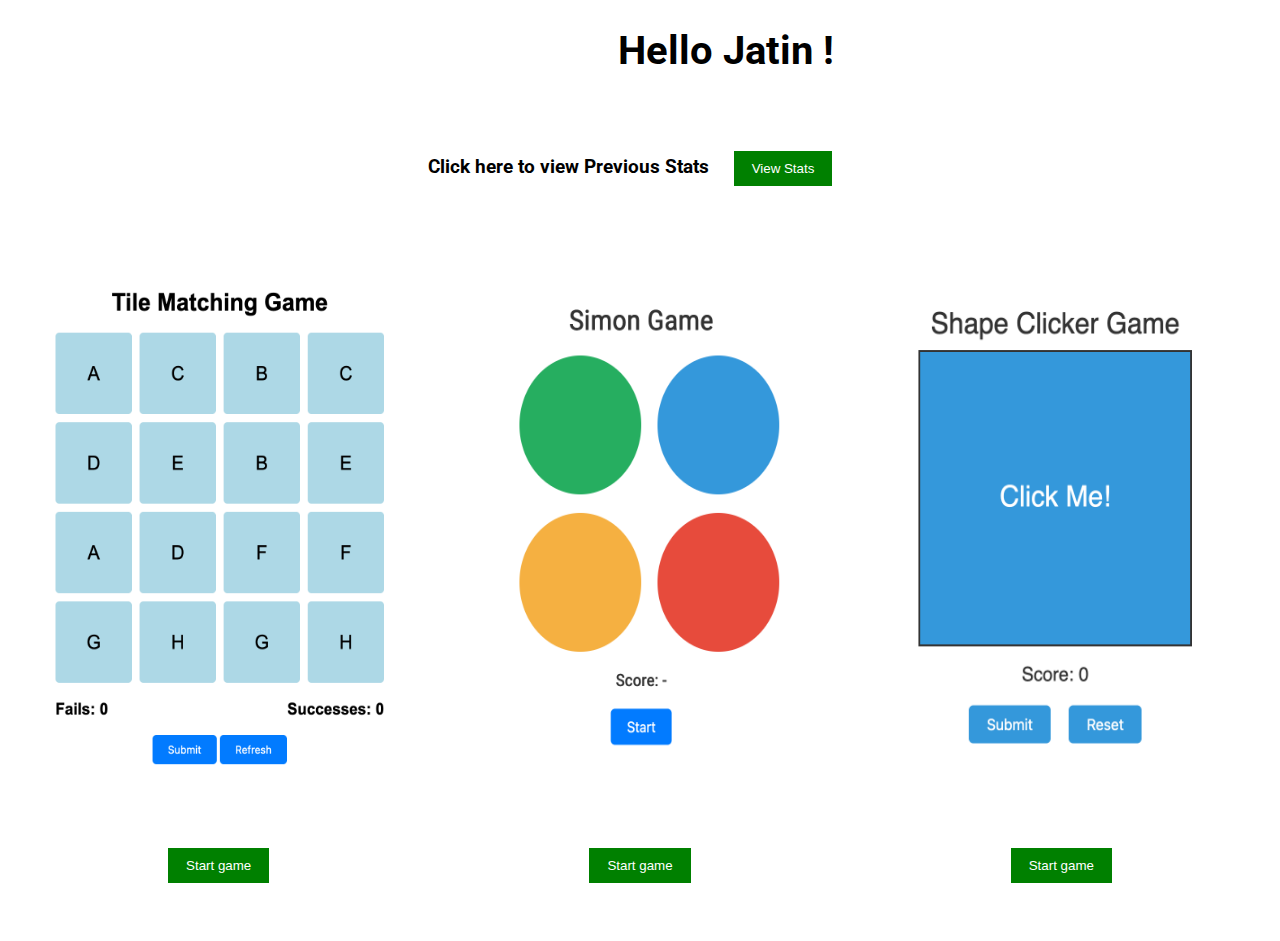
<file: Autism/index.html>
<!DOCTYPE html>
<html lang="en">
<head>
    <meta charset="UTF-8">
    <meta name="viewport" content="width=device-width, initial-scale=1.0">
    <title>Autism</title>
    <link rel="preconnect" href="https://fonts.gstatic.com" crossorigin>
    <link href="https://fonts.googleapis.com/css2?family=Roboto:ital,wght@0,100;0,300;0,400;0,500;0,700;0,900;1,100;1,300;1,400;1,500;1,700;1,900&display=swap" rel="stylesheet">
    <style>
        body{
            font-family: 'Roboto';
        }
        #welcome{
            padding-left: 610px;
            font-size: 40px;
        }
        .overlay-text {
            display: none;
            position: absolute;
            top: 50%;
            left: 50%;
            font-size: 40px;
            transform: translate(-50%, -50%);
            background-color: rgba(0, 0, 0, 0.7);
            color: #fff;
            padding: 10px 20px;
            border-radius: 5px;
          }
          
          .image-container a:hover .overlay-text {
            display: block;
          }
          
          .image-container a:hover img {
            transform: scale(1.1);
            opacity: 0.5;
          }
          .image-container {
            display: flex;
            text-align: center;
          }
          
          .image-container a {
            display: block;
            flex: 1;
            margin-bottom: 0px;
            position: relative;
            /* padding: 2rem; */
          }
          
          .image-container img {
            max-width: 350px;
            height: 500px;
            transition: transform 0.3s ease;
            padding: 20px;
          }
          .start,.stats{
            
            border: none;
            margin: 50px 20px;
            background-color: green;
            color: white;
            padding: 10px 18px;
          }
          .prevStats{
            align-items: center;
            text-align: center;
          }
    </style>
</head>
<body>
    <h1 id="welcome">Hello Jatin !</h1>
    <div class="prevStats">
    <h3>Click here to view Previous Stats <a href="dashboardAutism.html"> <button class="stats">View Stats</button></h3></div></a>
    <div class="image-container">
        
        <a href="autism_1.html">
          <img src="/assets/match.png" alt="Image 1">
          <span class="overlay-text">Match The Tiles</span>
          <button class="start" >Start game</button>
        </a>
        
        
        <a href="autism_2.html">
          <img src="/assets/Simon.png" alt="Image 2">
          <span class="overlay-text">The Simon Game</span>
          <button class="start" >Start game</button>
        </a>
        <a href="autism_3.html">
          <img src="/assets/click.png" alt="Image 2">
          <span class="overlay-text">Click the Shape</span>
          <button class="start" > Start game</button>
        </a>
    </div>

    
    
</body>
</html>
</file>
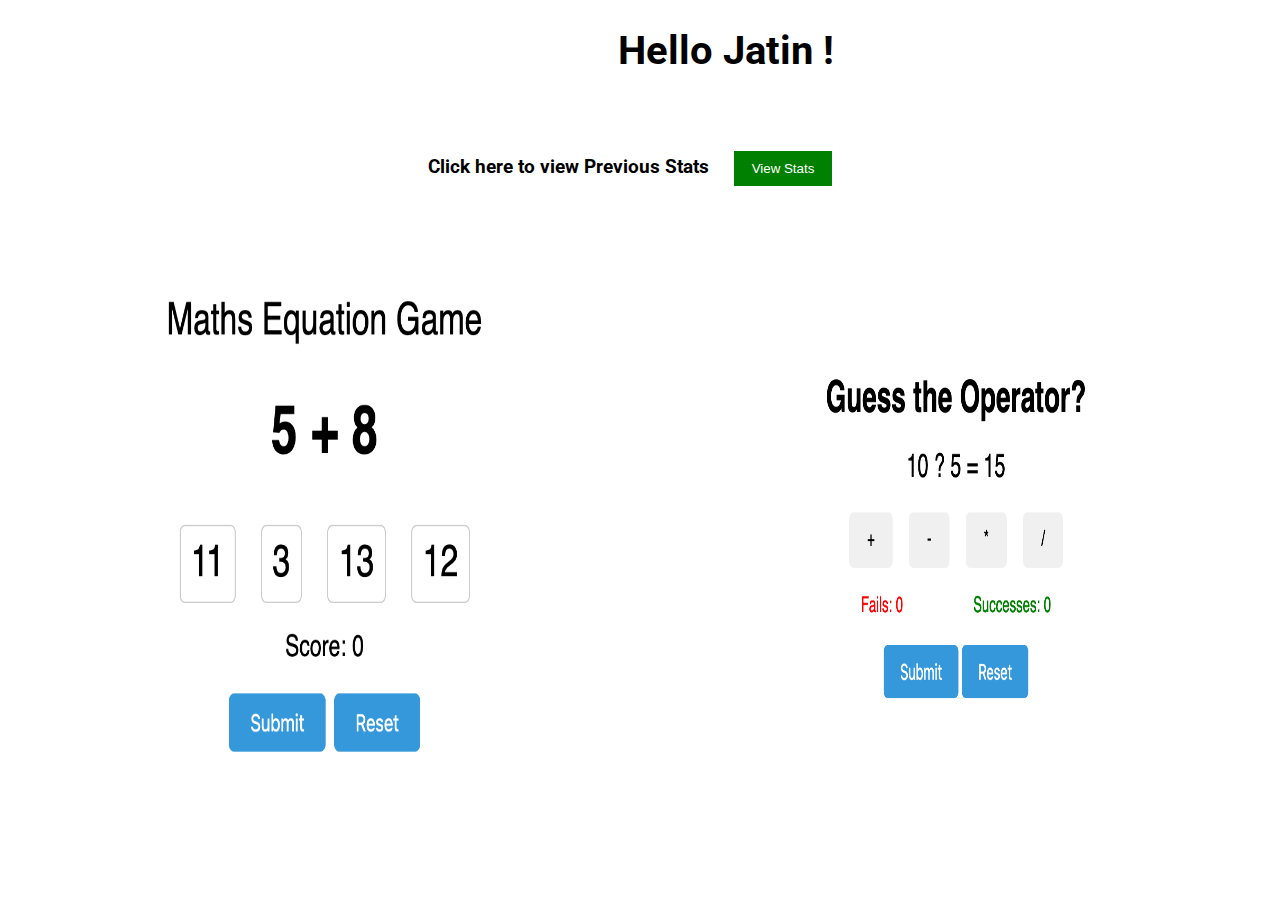
<file: Dyscalculia/index.html>
<!DOCTYPE html>
<html lang="en">
<head>
    <meta charset="UTF-8">
    <meta name="viewport" content="width=device-width, initial-scale=1.0">
    <title>Dyscalculia</title>
    <link rel="preconnect" href="https://fonts.gstatic.com" crossorigin>
    <link href="https://fonts.googleapis.com/css2?family=Roboto:ital,wght@0,100;0,300;0,400;0,500;0,700;0,900;1,100;1,300;1,400;1,500;1,700;1,900&display=swap" rel="stylesheet">
    <style>
        body{
            font-family: 'Roboto';
        }
        #welcome{
            padding-left: 610px;
            font-size: 40px;
        }
        .overlay-text {
            display: none;
            position: absolute;
            top: 50%;
            left: 50%;
            font-size: 40px;
            transform: translate(-50%, -50%);
            background-color: rgba(0, 0, 0, 0.7);
            color: #fff;
            padding: 10px 20px;
            border-radius: 5px;
          }
          
          .image-container a:hover .overlay-text {
            display: block;
          }
          
          .image-container a:hover img {
            transform: scale(1.1);
            opacity: 0.5;
          }
          .image-container {
            display: flex;
            text-align: center;
          }
          
          .image-container a {
            display: block;
            flex: 1;
            margin-bottom: 0px;
            position: relative;
            /* padding: 2rem; */
          }
          
          .image-container img {
            max-width: 350px;
            height: 500px;
            transition: transform 0.3s ease;
            padding: 20px;
          }
          .start,.stats{
            
            border: none;
            margin: 50px 20px;
            background-color: green;
            color: white;
            padding: 10px 18px;
          }
          .prevStats{
            align-items: center;
            text-align: center;
          }
    </style>
</head>
<body>
    <h1 id="welcome">Hello Jatin !</h1>
    <div class="prevStats">
    <h3>Click here to view Previous Stats <a href="dashboardDyscalculia.html"> <button class="stats">View Stats</button></h3></div></a>
    <div class="image-container">
        
        <a href="dyscalculia_1.html">
          <img src="/assets/Maths.png" alt="Image 1">
          <span class="overlay-text">Maths Equation Game</span>
          <!-- <button class="start" >Start game</button> -->
        </a>
        
        
        <a href="dyscalculia_2.html">
          <img src="/assets/Guess.png" alt="Image 2">
          <span class="overlay-text">Guess the Operator</span>
          <!-- <button class="start" >Start game</button> -->
        </a>
        
    </div>

    
   
</body>
</html>
</file>
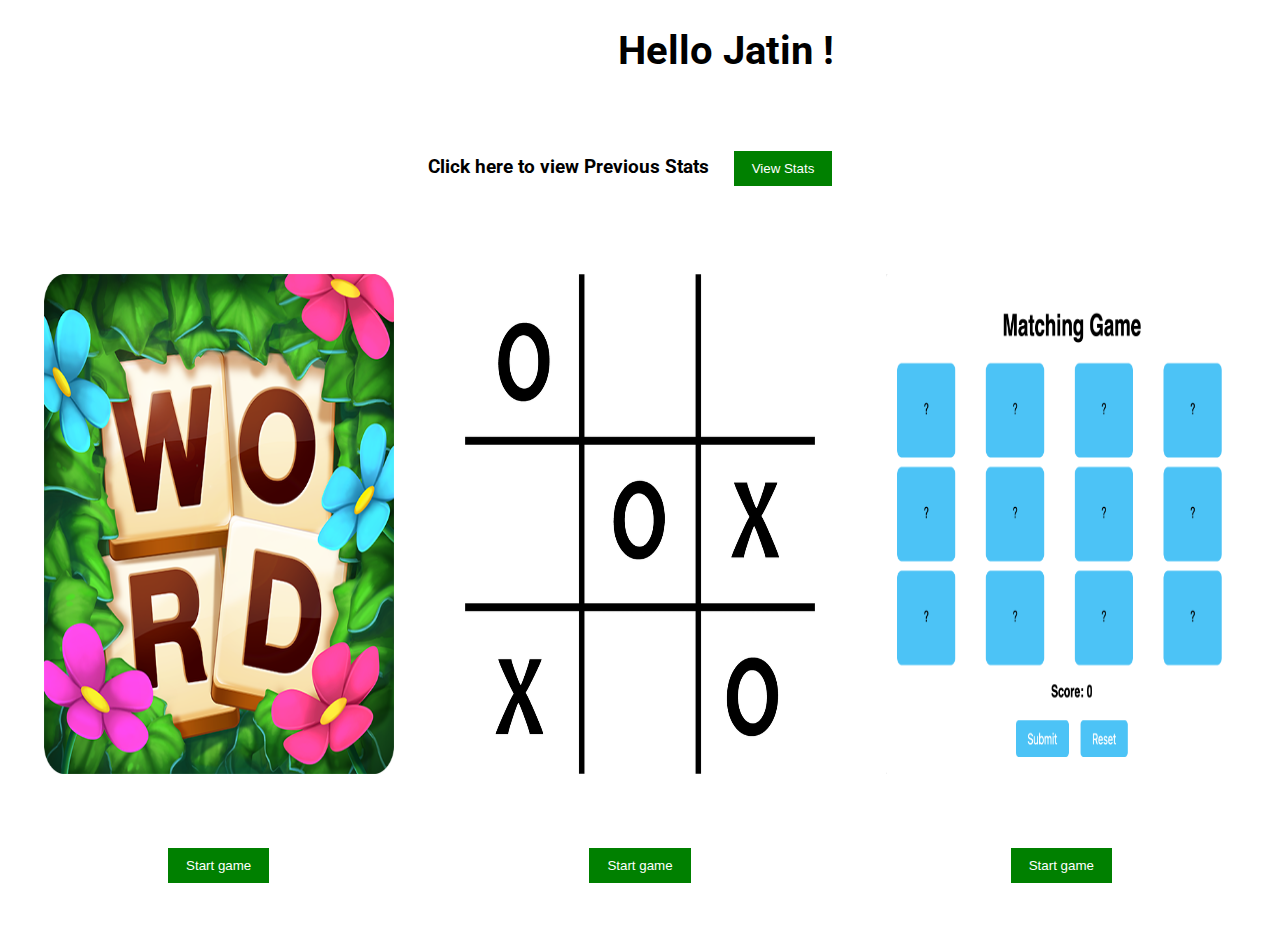
<file: Dyslexia/index.html>
<!DOCTYPE html>
<html lang="en">
<head>
    <meta charset="UTF-8">
    <meta name="viewport" content="width=device-width, initial-scale=1.0">
    <title>Dyslexia</title>
    <link rel="preconnect" href="https://fonts.gstatic.com" crossorigin>
    <link href="https://fonts.googleapis.com/css2?family=Roboto:ital,wght@0,100;0,300;0,400;0,500;0,700;0,900;1,100;1,300;1,400;1,500;1,700;1,900&display=swap" rel="stylesheet">
    <style>
        body{
            font-family: 'Roboto';
        }
        #welcome{
            padding-left: 610px;
            font-size: 40px;
        }
        .overlay-text {
            display: none;
            position: absolute;
            top: 50%;
            left: 50%;
            font-size: 40px;
            transform: translate(-50%, -50%);
            background-color: rgba(0, 0, 0, 0.7);
            color: #fff;
            padding: 10px 20px;
            border-radius: 5px;
          }
          
          .image-container a:hover .overlay-text {
            display: block;
          }
          
          .image-container a:hover img {
            transform: scale(1.1);
            opacity: 0.5;
          }
          .image-container {
            display: flex;
            text-align: center;
          }
          
          .image-container a {
            display: block;
            flex: 1;
            margin-bottom: 0px;
            position: relative;
            /* padding: 2rem; */
          }
          
          .image-container img {
            max-width: 350px;
            height: 500px;
            transition: transform 0.3s ease;
            padding: 20px;
          }
          .start,.stats{
            
            border: none;
            margin: 50px 20px;
            background-color: green;
            color: white;
            padding: 10px 18px;
          }
          .prevStats{
            align-items: center;
            text-align: center;
          }
    </style>
</head>
<body>
    <h1 id="welcome">Hello Jatin !</h1>
    <div class="prevStats">
    <h3>Click here to view Previous Stats <a href="dashboardDyslexia.html"> <button class="stats">View Stats</button></h3></div></a>
    <div class="image-container">
        
        <a href="dyslexia_3.html">
          <img src="/assets/word.png" alt="Image 1">
          <span class="overlay-text">Phonic Explorer</span>
          <button class="start" >Start game</button>
        </a>
        
        
        <a href="dyslexia_4.html">
          <img src="/assets/tic-tac.png" alt="Image 2">
          <span class="overlay-text">Tic-Tac-Toe</span>
          <button class="start" >Start game</button>
        </a>
        <a href="dyslexia_2.html">
          <img src="/assets/dys3.png" alt="Image 2">
          <span class="overlay-text">Matching Game</span>
          <button class="start" > Start game</button>
        </a>
    </div>

    
  
</body>
</html>
</file>
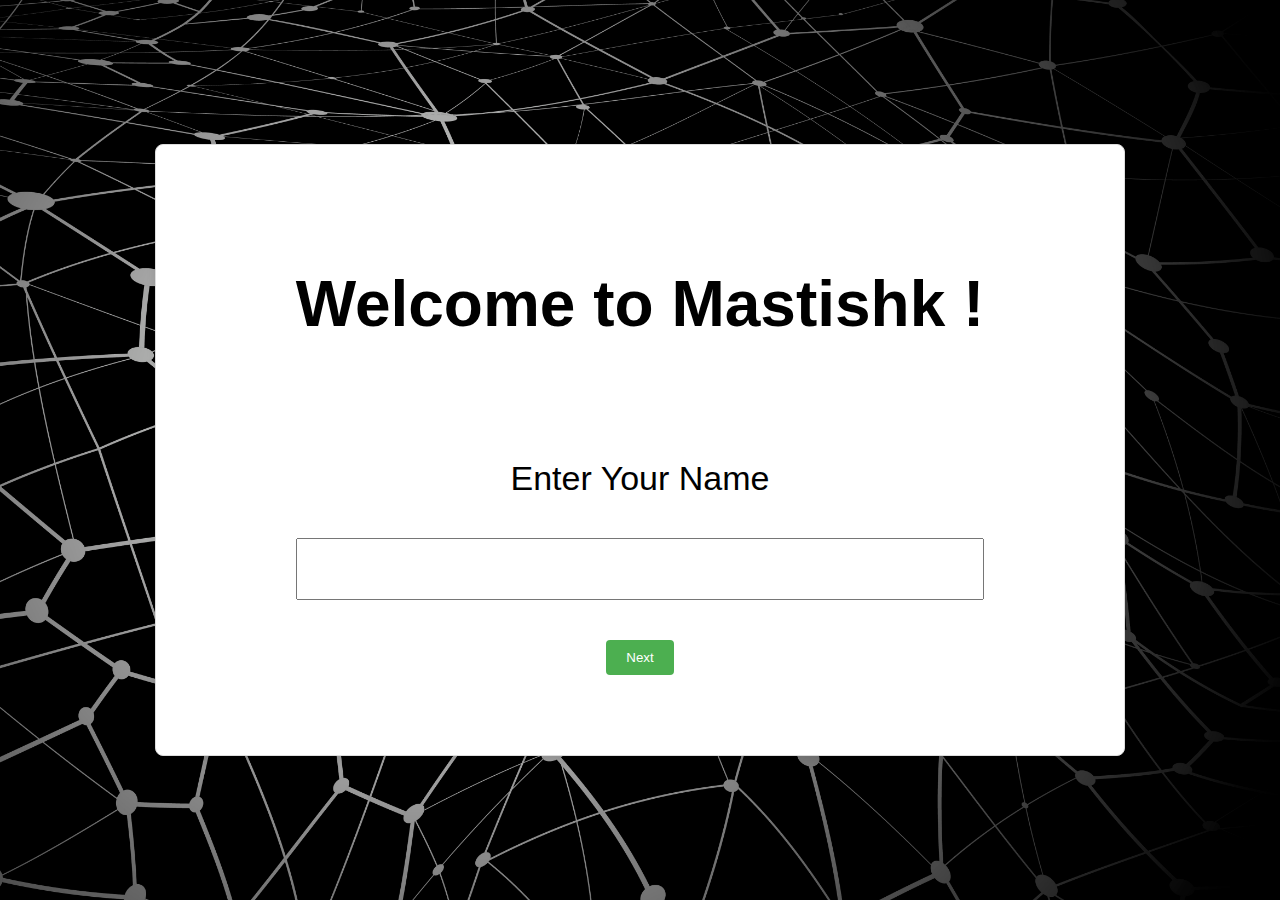
<file: starting.html>
<!DOCTYPE html>
<html lang="en">
<head>
  <meta charset="UTF-8">
  <meta name="viewport" content="width=device-width, initial-scale=1.0">
  
  <title>Welcome</title>
  <style>
    body {
    display: flex;
    align-items: center;
    justify-content: center;
    height: 100vh;
    margin: 0;
    background-image: url(/assets/86336.jpg);
    background-size: cover;
    font-family: Arial, sans-serif;
  }
  
  #form-container {
    text-align: center;
  }
  
  .form-step {
    display: none;
    padding: 80px 140px;
    border: 1px solid #ddd;
    background-color: #fff;
    border-radius: 8px;
    box-shadow: 0 4px 8px rgba(0, 0, 0, 0.1);
    max-width: 700px;
    margin: 0 auto;
  }
  
  .form-step h1 {

    font-size: 64px;
    margin-bottom: 100px;
  }
  
  label {
    font-size: 34px;
    display: block;
    margin-bottom: 40px;
  }
  
  input, select {
    width: 100%;
    padding: 15px;
    font-size: 24px;
    margin-bottom: 40px;
    box-sizing: border-box;
  }
  
  button {
    background-color: #4caf50;
    color: #fff;
    padding: 10px 20px;
    border: none;
    border-radius: 4px;
    cursor: pointer;
  }
  
  button:hover {
    background-color: #45a049;
  }
  
  #game-container {
    display: none;
    text-align: center;
  }
  
  </style>
</head>
<body>
    
  <div id="form-container">
    <div id="step1" class="form-step">
      <h1>Welcome to Mastishk !</h1>
      <br>
      <label for="name">Enter Your Name</label>
      <input type="text" id="name" name="name" required>
      <button onclick="nextStep()">Next</button>
    </div>

    <div id="step2" class="form-step" style="display: none;">
        <h1>Welcome to Mastishk !</h1>
      <label for="age">Enter your Age</label>
      <input type="number" id="age" name="age" required>
      <button onclick="nextStep()">Next</button>
    </div>

    <div id="step3" class="form-step" style="display: none;">
        <h1>Welcome to Mastishk !</h1>
      <label for="cognitive-disability">Choose a Cognitive Disability</label>
      <select id="cognitive-disability" name="cognitive-disability" required>
        <option value="dyslexia">Dyslexia</option>
        <option value="autism">Autism</option>
        <option value="adhd">ADHD</option>
        <!-- <option value="downsyndrome">Down Syndrome</option>
        <option value="visualdisorder">Visual Disorder</option> -->
        <option value="dyscalculia">Dyscalculia</option>
        <!-- Add more options as needed -->
      </select>
      <button onclick="startGame()">Get Started</button>
    </div>
  </div>

  <div id="game-container" style="display: none;">
    <!-- Your game content goes here -->
  </div>

  <script src="startingjs.js"></script>
  
</body>
</html>
</file>
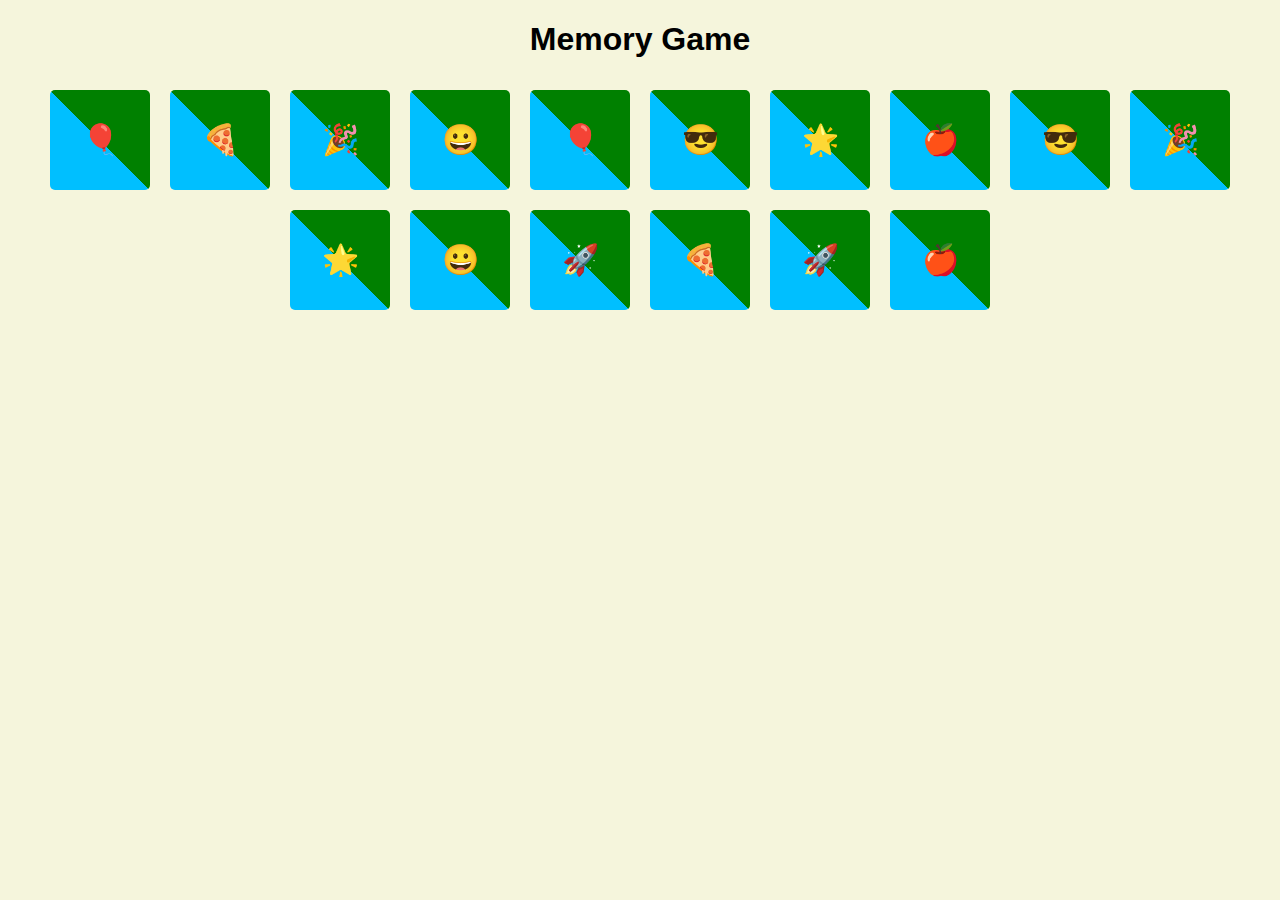
<file: ADHD/flipping.html>
<!DOCTYPE html>
<html lang="en">
<head>
<meta charset="UTF-8">
<meta name="viewport" content="width=device-width, initial-scale=1.0">
<title>Memory Game</title>
<style>


  body {
    font-family: Arial, sans-serif;
    text-align: center;
    background-color: beige; /* Default background color */
  }
  #game-container {
    display: flex;
    flex-wrap: wrap;
    justify-content: center;
    margin-top: 20px;
  }
  .card {
    width: 100px;
    height: 100px;
    margin: 10px;
    background-color: beige; /* Default background color */
    border-radius: 5px;
    display: flex;
    justify-content: center;
    align-items: center;
    font-size: 20px;
    cursor: pointer;
    perspective: 1000px;
  }
  .card .content {
    position: absolute;
    backface-visibility: hidden;
    transition: transform 0.5s;
    width: 100%;
    height: 100%;
    display: flex;
    justify-content: center;
    align-items: center;
    background: linear-gradient(45deg, #00bfff 50%, yellow 25%, green 25%); /* Gradient background */
    border-radius: 5px;
    font-size: 30px; /* Increase font size by 50% */
  }
  .card.flipped .content {
    transform: rotateY(180deg);
  }
  #message {
    display: none;
  }
  #match-stats {
    margin-top: 20px;
    margin-left: auto;
    margin-right: auto;
  }
  #match-stats th, #match-stats td {
    padding: 10px;
    border: 1px solid #000;
  }
</style>
</head>
<body>

<h1>Memory Game</h1>

<div id="game-container">
</div>

<div id="message">
  <h2>Congratulations!</h2>
  <p>You made it through the puzzle. Well done!</p>
  <table id="match-stats">
    <tr>
      <th>Successful Matches</th>
      <th>Unsuccessful Matches</th>
    </tr>
  </table>
</div>

<script>
  const emojis = ['😀', '😎', '🎉', '🌟', '🍎', '🍕', '🚀', '🎈']; // You can add more emojis if desired
  let firstCard = null;
  let secondCard = null;
  let isProcessing = false;
  let matchCount = 0;
  let successfulMatches = 0;
  let unsuccessfulMatches = 0;
  let scores = [0];

  // Create a shuffled deck of cards
  const deck = [...emojis, ...emojis].sort(() => Math.random() - 0.5);

  // Render the cards on the game board
  const gameContainer = document.getElementById('game-container');
  deck.forEach((emoji, index) => {
    const card = document.createElement('div');
    card.classList.add('card');
    card.dataset.index = index;
    const content = document.createElement('div');
    content.classList.add('content', 'hidden');
    content.innerText = emoji;
    card.appendChild(content);
    card.addEventListener('click', handleCardClick);
    gameContainer.appendChild(card);
  });

  // Handle click on a card
  function handleCardClick() {
    if (isProcessing) return;
    const clickedCard = this;
    if (clickedCard === firstCard || clickedCard === secondCard) return;
    clickedCard.classList.add('flipped');
    if (!firstCard) {
      firstCard = clickedCard;
    } else if (!secondCard) {
      secondCard = clickedCard;
      checkMatch();
    }
  }

  // Check if the two flipped cards match
  function checkMatch() {
    isProcessing = true;
    const firstIndex = parseInt(firstCard.dataset.index);
    const secondIndex = parseInt(secondCard.dataset.index);
    if (deck[firstIndex] === deck[secondIndex]) {
      successfulMatches++;
      matchCount++;
      resetCards();
      if (matchCount === emojis.length) {
        setTimeout(() => {
          document.getElementById('message').style.display = 'block';
          displayMatchStats();
        }, 500);
        window.location.href = "/ADHD/dashboardADHD.html";
        scores.push(successfulMatches);
        localStorage.setItem("sharedADHD2Score", scores);
      }
    } else {
      unsuccessfulMatches++;
      setTimeout(() => {
        firstCard.classList.remove('flipped');
        secondCard.classList.remove('flipped');
        resetCards();
      }, 1000);
    }
  }

  // Reset cards after checking match
  function resetCards() {
    firstCard = null;
    secondCard = null;
    isProcessing = false;
  }

  // Display match statistics
  function displayMatchStats() {
    const matchStats = document.getElementById('match-stats');
    matchStats.innerHTML += `
      <tr>
        <td>${successfulMatches}</td>
        <td>${unsuccessfulMatches}</td>
      </tr>
    `;
  }
</script>

</body>
</html>
</file>
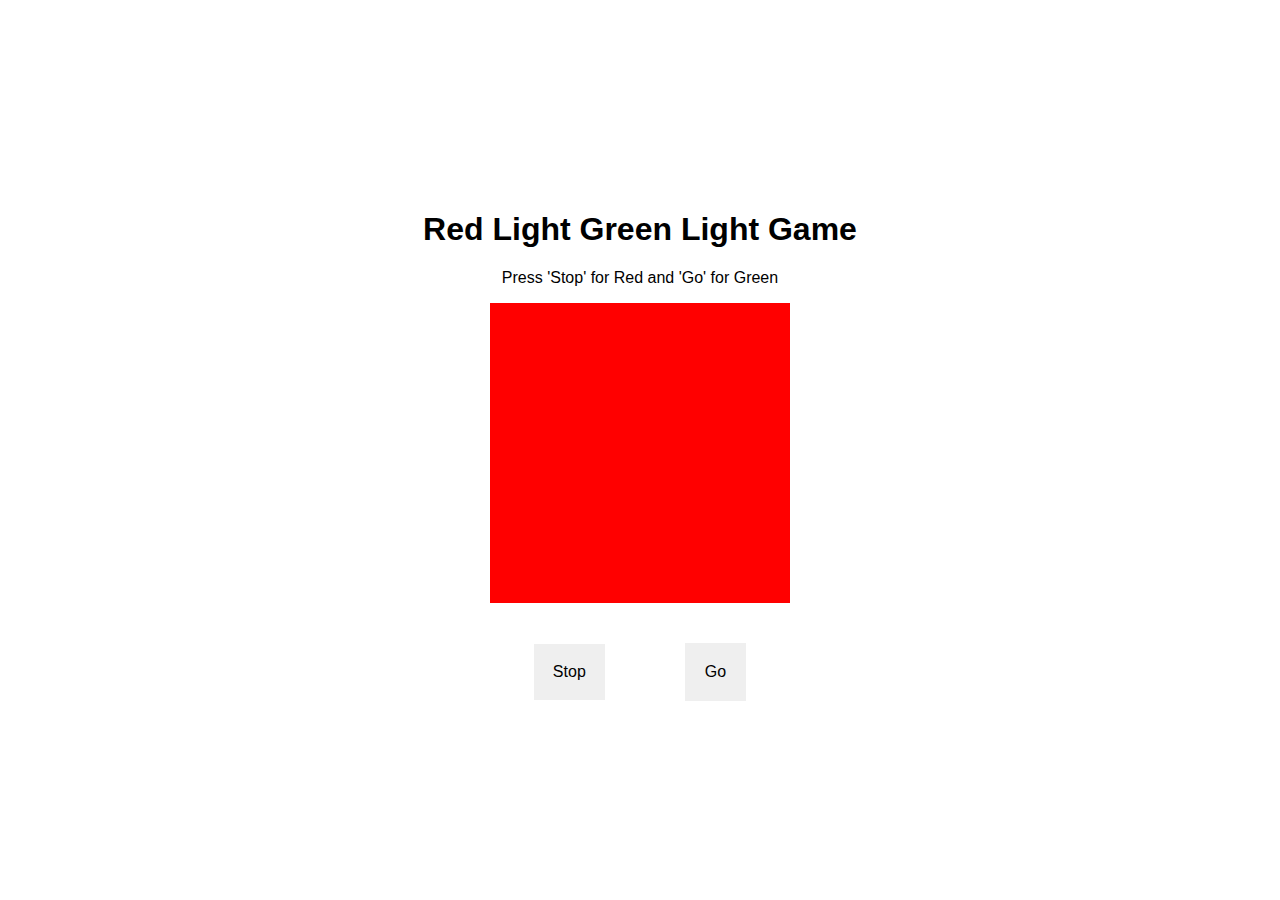
<file: ADHD/RedLightGreenLight.html>
<!DOCTYPE html>
<html lang="en">
<head>
<meta charset="UTF-8">
<meta name="viewport" content="width=device-width, initial-scale=1.0">
<title>Red Light Green Light Game</title>
<style>
  body {
    font-family : Cooper,Arial, sans-serif;
    display: flex;
    justify-content: center;
    align-items: center;
    height: 100vh;
    margin: 0;
  }
  #container {
    text-align: center;
  }
  #score {
    margin-top: 20px;
    font-size: 20px;
  }
  #trafficLight{
    width: 100px;
    height: 100px;
    margin: auto;
    margin-bottom: 20px;
    padding: 100px;
  }

  /* #buttons{
    margin-top: 20px;
    padding : 10px;
  } */
  #score{
    margin: 10px;
  }
  #buttons {
    display: flex;
    justify-content: center;
    align-items: center;
  }
  #buttons button {
    /* margin: 0 10px;
    padding: 20px 40px; 
    font-size: 16px; 
    border: none;
    cursor: pointer; */

    margin: 0 10px;
    padding: 20px 40px; /* Adjust padding to increase or decrease button size */
    font-size: 16px; /* Adjust font size if needed */
    /* font-family: cooper; */
    border: none;
    cursor: pointer;
  }
</style>
</head>
<body>

<div id="container">
  <h1>Red Light Green Light Game</h1>
  <p>Press 'Stop' for Red and 'Go' for Green</p>
  <div id="trafficLight"></div>
  <div id="buttons">
    <button onclick="checkResponse('stop')" style = "margin-top: 20px; margin-right: 40px; padding:19px;">Stop</button>
    <button onclick="checkResponse('go')" style = "margin-top: 20px; margin-left: 40px; padding:20px;" >Go</button>
  </div>
  <div id="score"></div>
</div>

<script>
  let score = 0;
  let correctGuesses = 0;
  let incorrectGuesses = 0;
  let currentIteration = 1;
  let scores = [0];

  function generateRandomColor() {
    const colors = ['red', 'green'];
    return colors[Math.floor(Math.random() * colors.length)];
  }

  function displayColor(color) {
    const trafficLight = document.getElementById('trafficLight');
    trafficLight.style.width = '100px';
    trafficLight.style.height = '100px';
    trafficLight.style.backgroundColor = color;
  }

  function checkResponse(response) {
    const currentColor = document.getElementById('trafficLight').style.backgroundColor;
    if ((currentColor === 'red' && response === 'stop') || (currentColor === 'green' && response === 'go')) {
      score += 1;
      correctGuesses += 1;
    } else {
      incorrectGuesses += 1;
    }

    document.getElementById('score').innerText = `Score: ${score}`;

    if (currentIteration < 20) {
      currentIteration += 1;
      playRound();
    } else {
      endGame();
    }
  }

  function playRound() {
    const color = generateRandomColor();
    displayColor(color);
  }

  function endGame() {
    document.getElementById('buttons').style.display = 'none';
    // const summary = document.createElement('table');
    // const row = summary.insertRow();
    // const cell1 = row.insertCell(0);
    // const cell2 = row.insertCell(1);
    // cell1.innerText = 'Correct Guesses';
    // cell2.innerText = 'Incorrect Guesses';
    // const row2 = summary.insertRow();
    // const cell3 = row2.insertCell(0);
    // const cell4 = row2.insertCell(1);
    // cell3.innerText = correctGuesses;
    // cell4.innerText = incorrectGuesses;
    // document.getElementById('container').appendChild(summary);

    // Text to Speech
    const responseSummary = `Your score is ${score}. You made ${correctGuesses} correct guesses and ${incorrectGuesses} incorrect guesses.`;
    const speechSynthesis = window.speechSynthesis;
    const speech = new SpeechSynthesisUtterance(responseSummary);
    window.location.href = "/ADHD/dashboardADHD.html";
    scores.push(score);
    localStorage.setItem("sharedADHD1Score", scores);
    speechSynthesis.speak(speech);
  }

  // Start the game
  playRound();
</script>

</body>
</html>
</file>
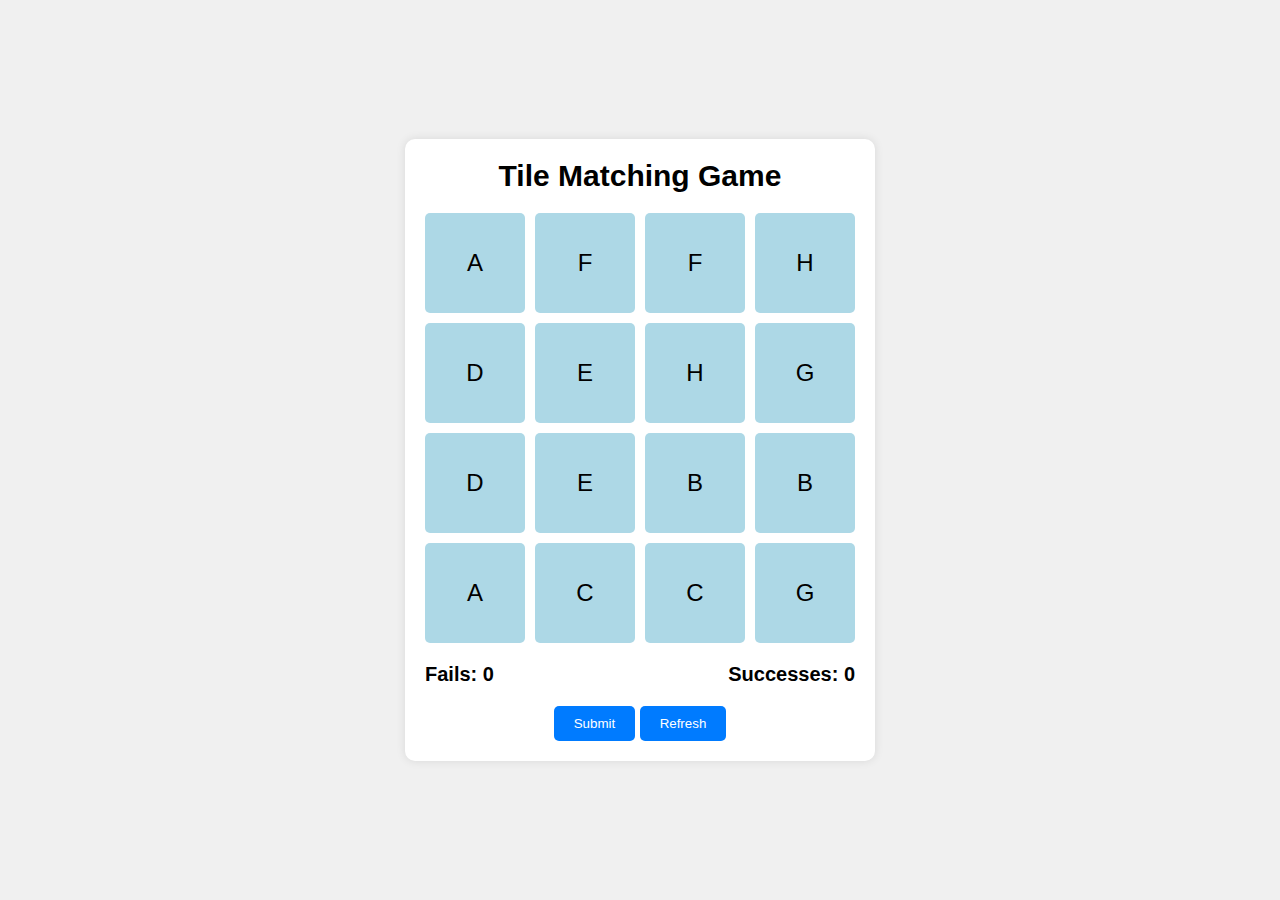
<file: Autism/autism_1.html>
<!DOCTYPE html>
<html lang="en">
<head>
<meta charset="UTF-8">
<meta name="viewport" content="width=device-width, initial-scale=1.0">
<title>Tile Matching Game</title>
<style>
body {
    font-family: Arial, sans-serif;
    display: flex;
    justify-content: center;
    align-items: center;
    height: 100vh;
    margin: 0;
    background-color: #f0f0f0;
}

.container {
    text-align: center;
    background-color: #fff;
    border-radius: 10px;
    padding: 20px;
    box-shadow: 0 0 10px rgba(0, 0, 0, 0.1);
}

.title {
    font-size: 30px;
    font-weight: bold;
    margin-bottom: 20px;
}

#game-board {
    display: grid;
    grid-template-columns: repeat(4, 100px);
    grid-gap: 10px;
    margin-bottom: 20px;
}

.tile {
    width: 100px;
    height: 100px;
    background-color: lightblue;
    display: flex;
    justify-content: center;
    align-items: center;
    font-size: 24px;
    cursor: pointer;
    transition: background-color 0.3s ease, transform 0.3s ease;
    border-radius: 5px;
}

.tile:hover {
    background-color: #c0c0c0;
    pointer-events: auto;
}

.tile.opened, .tile.matched {
    background-color: #c0c0c0;
    pointer-events: none;
}

.dashboard {
    display: flex;
    justify-content: space-between;
    font-weight: bold;
    margin-bottom: 20px;
    font-size: 20px;
}

.button {
    padding: 10px 20px;
    background-color: #007bff;
    color: white;
    border: none;
    border-radius: 5px;
    cursor: pointer;
    transition: background-color 0.3s ease;
}

.button:hover {
    background-color: #0056b3;
}
</style>
</head>
<body>
<div class="container">
    <div class="title">Tile Matching Game</div>
    <div id="game-board"></div>
    <div class="dashboard">
        <div>Fails: <span id="fail-count">0</span></div>
        <div>Successes: <span id="success-count">0</span></div>
    </div>
    <button class="button" id="submit-button">Submit</button>
    <button class="button" id="refresh-button">Refresh</button>
</div>

<script>
    let scores = [0];
const gameBoard = document.getElementById('game-board');
const failCount = document.getElementById('fail-count');
const successCount = document.getElementById('success-count');
const submitButton = document.getElementById('submit-button');
const refreshButton = document.getElementById('refresh-button');

let tiles = ['A', 'A', 'B', 'B', 'C', 'C', 'D', 'D', 'E', 'E', 'F', 'F', 'G', 'G', 'H', 'H'];
let openedTiles = [];
let matchedTiles = [];
let failCounter = 0;
let successCounter = 0;

// Shuffle the tiles
function shuffleTiles() {
    tiles = tiles.sort(() => Math.random() - 0.5);
}

// Create the game board
function createGameBoard() {
    gameBoard.innerHTML = '';
    tiles.forEach(tile => {
        const tileElement = document.createElement('div');
        tileElement.classList.add('tile');
        tileElement.textContent = tile;
        tileElement.addEventListener('click', () => {
            if (openedTiles.length < 2 && !openedTiles.includes(tileElement) && !matchedTiles.includes(tileElement)) {
                tileElement.classList.add('opened');
                openedTiles.push(tileElement);

                if (openedTiles.length === 2) {
                    setTimeout(() => {
                        checkTiles();
                    }, 500);
                }
            }
        });
        gameBoard.appendChild(tileElement);
    });
}

// Check if the opened tiles match
function checkTiles() {
    const [tile1, tile2] = openedTiles;
    const [value1, value2] = [tile1.textContent, tile2.textContent];
    if (value1 === value2) {
        tile1.classList.remove('opened');
        tile2.classList.remove('opened');
        tile1.classList.add('matched');
        tile2.classList.add('matched');
        tile1.style.backgroundColor = 'lightgreen';
        tile2.style.backgroundColor = 'lightgreen';
        matchedTiles.push(tile1, tile2);
        openedTiles = [];

        if (matchedTiles.length === tiles.length) {
            window.location.href = "/Autism/dashboardAutism.html";
            scores.push(successCounter);
            localStorage.setItem("sharedAutism1Score", scores);

        } else {
            successCounter++;
            successCount.textContent = successCounter;
        }
    } else {
        tile1.style.backgroundColor = 'red';
        tile2.style.backgroundColor = 'red';
        failCounter++;
        failCount.textContent = failCounter;
        setTimeout(() => {
            tile1.style.backgroundColor = 'lightblue';
            tile2.style.backgroundColor = 'lightblue';
            tile1.classList.remove('opened');
            tile2.classList.remove('opened');
            openedTiles = [];
        }, 1000);
    }
}

// Event listeners for buttons
submitButton.addEventListener('click', () => {
    alert('Submit functionality is not implemented yet.');
});

refreshButton.addEventListener('click', () => {
    shuffleTiles();
    createGameBoard();
    openedTiles = [];
    matchedTiles = [];
    failCounter = 0;
    successCounter = 0;
    failCount.textContent = failCounter;
    successCount.textContent = successCounter;
});


console.log(scores);

// Initial setup
shuffleTiles();
createGameBoard();
</script>
</body>
</html>
</file>
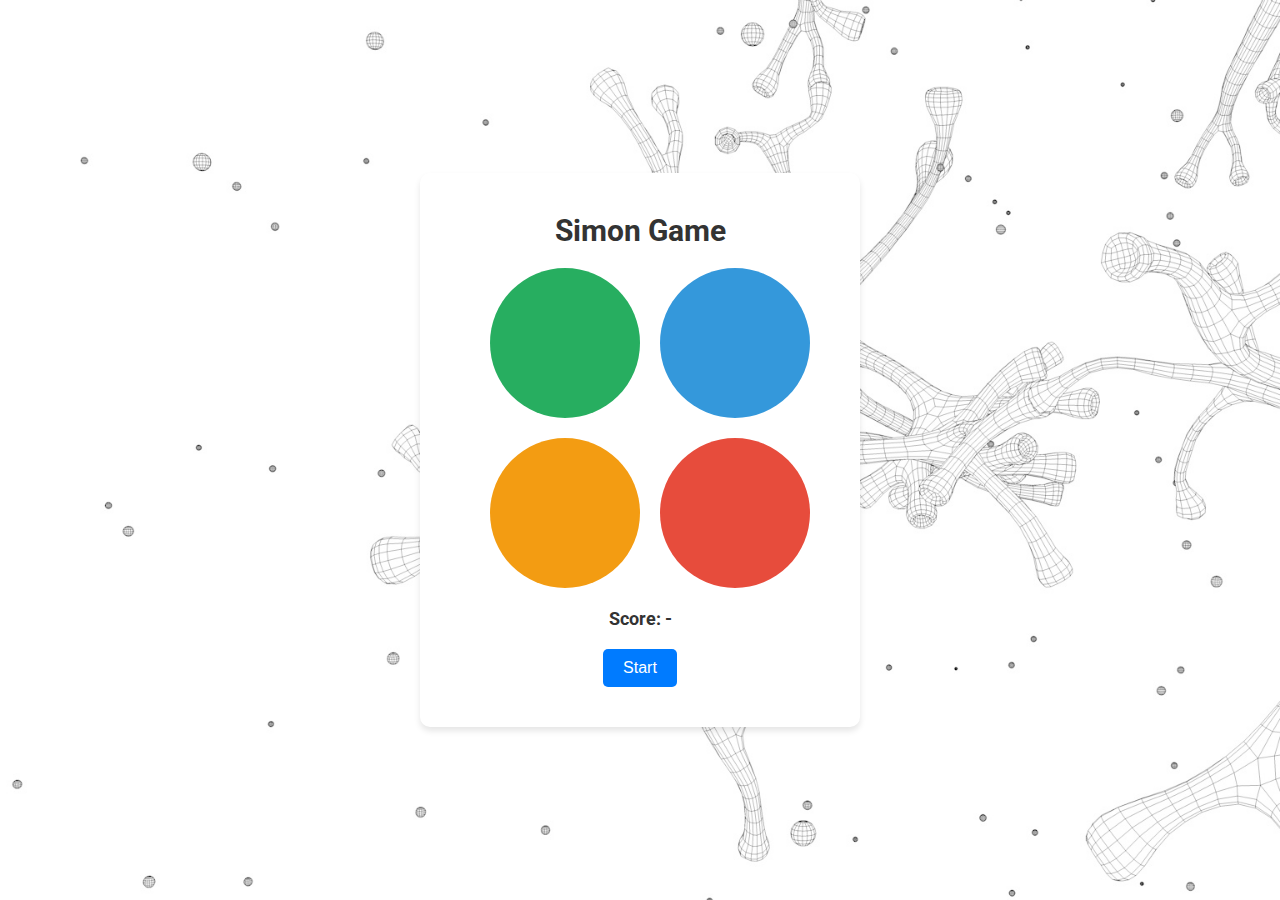
<file: Autism/autism_2.html>
<!DOCTYPE html>
<html lang="en">

<head>
    <meta charset="UTF-8">
    <meta name="viewport" content="width=device-width, initial-scale=1.0">
    <link href="https://fonts.googleapis.com/css2?family=Roboto&display=swap" rel="stylesheet">
    <title>Simon Game</title>
    <style>
        body {
			
			background-image: url(/assets/news-bg.png);
			background-size: cover;
            font-family: 'Roboto', sans-serif;
            display: flex;
            justify-content: center;
            align-items: center;
            height: 100vh;
            margin: 0;
            background-color: #f0f0f0;
        }

        .game-container {
            background-color: #fff;
            border-radius: 10px;
            padding: 20px;
            box-shadow: 0 4px 6px rgba(0, 0, 0, 0.1);
            width: 400px;
			font-weight: bold;
			font-size: 30px;
        }
		

        h1 {
            text-align: center;
            margin-bottom: 20px;
            font-size: 30px;
            color: #333;
			font-weight: bold;
        }

        #simon-board {
            display: grid;
            grid-template-columns: repeat(2, 1fr);
            gap: 20px;
            max-width: 300px;
            margin: 0 auto;
        }

        .simon-btn {
            width: 150px;
            height: 150px;
            border: none;
            outline: none;
            cursor: pointer;
            font-size: 18px;
            font-weight: bold;
            background-color: #3498db;
            color: #fff;
            transition: background-color 0.3s;
            border-radius: 50%;
        }

        .top-left {
            background-color: #27ae60;
        }

        .top-right {
            background-color: #3498db;
        }

        .bottom-left {
            background-color: #f39c12;
        }

        .bottom-right {
            background-color: #e74c3c;
        }

        .simon-btn:hover {
            opacity: 0.8;
        }
		
        .level-count {
            text-align: center;
            margin-top: 20px;
            font-size: 18px;
            color: #333;
			font-weight: bold;
        }

        #power-btn {
            display: block;
            margin: 20px auto;
            padding: 10px 20px;
            font-size: 16px;
            cursor: pointer;
            background-color: #007bff;
            color: #fff;
            border: none;
            outline: none;
            border-radius: 5px;
            transition: background-color 0.3s;
        }

        #power-btn:hover {
            background-color: #27ae60;
        }
    </style>
</head>

<body>
    <div class="game-container">
        <h1>Simon Game</h1>
        <div id="simon-board">
            <button class="simon-btn top-left" onclick="handleClick(this)" data-color="1" disabled></button>
            <button class="simon-btn top-right" onclick="handleClick(this)" data-color="2" disabled></button>
            <button class="simon-btn bottom-left" onclick="handleClick(this)" data-color="3" disabled></button>
            <button class="simon-btn bottom-right" onclick="handleClick(this)" data-color="4" disabled></button>
        </div>

        <div id="level" class="level-count">
            Score: <span id="level-count">-</span>
        </div>
        <button id="power-btn" onclick="togglePower()">Start</button>
    </div>

    <script>
        let strictMode = false;
        let powerOn = false;
        const sequence = [];
        let userSequence = [];
        let level = 1;
        let scores = [0];

        const levelCount = document.getElementById('level-count');

        function startGame() {
            sequence.length = 0;
            userSequence.length = 0;
            level = 1;
            levelCount.textContent = level;
            nextRound();
            document.getElementById("power-btn").disabled = false;
        }

        function nextRound() {
            addToSequence();
            playSequence();
        }

        function addToSequence() {
            const randomColor = Math.floor(Math.random() * 4) + 1;
            sequence.push(randomColor);
        }

        function playSequence() {
            let i = 0;
            const intervalId = setInterval(() => {
                highlightButton(sequence[i]);
                i++;
                if (i >= sequence.length) {
                    clearInterval(intervalId);
                    enableButtons();
                }
            }, 1000);
        }

        function handleClick(button) {
            if (powerOn) {
                const userColor = button.getAttribute("data-color");
                userSequence.push(Number(userColor));
                highlightButton(userColor);
                if (!checkSequence()) {
                    if (strictMode) {
                        alert(`Game over! Press Start to retry from level 1.\nFINAL SCORE: ${level}`);
                        
                        togglePower();
                        startGame();
                    } else {
                        alert(`Wrong sequence! Press Start to try again from current level.\nFINAL SCORE: ${level}`);
                        userSequence = [];
                        document.getElementById('power-btn').addEventListener('click', () => {
                            playSequence();
                        })
                        window.location.href = "/Autism/dashboardAutism.html";
                        scores.push(level);
                        localStorage.setItem("sharedAutism2Score", scores);
                    }
                } else if (userSequence.length === sequence.length) {
                    userSequence = [];
                    level++;
                    levelCount.textContent = level;
                    if (level <= 20) {
                        setTimeout(() => nextRound(), 1000);
                    } else {
                        alert("Congratulations! You won!");
                        startGame();
                    }
                }
            }
        }

        function checkSequence() {
            for (let i = 0; i < userSequence.length; i++) {
                if (userSequence[i] !== sequence[i]) {
                    return false;
                }
            }
            return true;
        }

        function highlightButton(color) {
            const button = document.querySelector(`[data-color="${color}"]`);
            if (Number(color) == 1) {
                button.style.backgroundColor = 'grey';
            } else if (Number(color) == 2) {
                button.style.backgroundColor = 'grey';
            } else if (Number(color) == 3) {
                button.style.backgroundColor = 'grey';
            } else if (Number(color) == 4) {
                button.style.backgroundColor = 'grey';
            }
            setTimeout(() => {
                button.attributes.removeNamedItem('style');
            }, 300);
        }

        function enableButtons() {
            const buttons = document.querySelectorAll('.simon-btn');
            buttons.forEach(button => button.removeAttribute('disabled'));
        }

        function disableButtons() {
            const buttons = document.querySelectorAll('.simon-btn');
            buttons.forEach(button => button.setAttribute('disabled', 'true'));
        }

        function toggleStrictMode() {
            strictMode = !strictMode;
        }

        function togglePower() {
            powerOn = !powerOn;
            if (powerOn) {
                startGame();
                enableButtons();
            } else {
                userSequence = [];
                disableButtons();
            }
        }
    </script>
</body>

</html>
</file>
